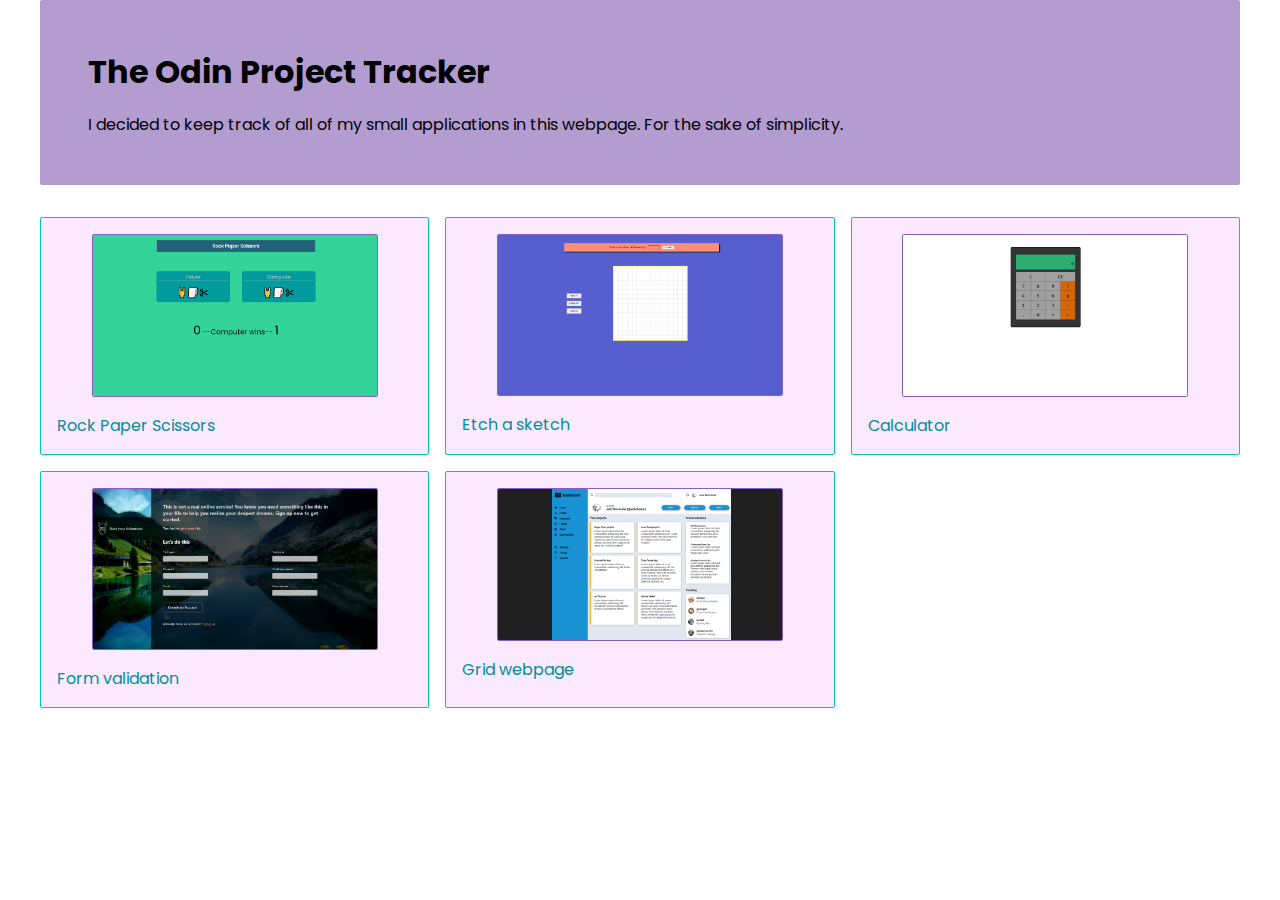
<file: index.html>
<!DOCTYPE html>
<html lang="en">
  <head>
    <meta charset="UTF-8" />
    <meta http-equiv="X-UA-Compatible" content="IE=edge" />
    <meta name="viewport" content="width=device-width, initial-scale=1.0" />
    <link rel="stylesheet" href="style.css" />
    <title>Document</title>
  </head>
  <body>
    <header class="navbar">
      <h1>The Odin Project Tracker</h1>
      <p>
        I decided to keep track of all of my small applications in this webpage.
        For the sake of simplicity.
      </p>
    </header>

    <div class="app-container">
      <div class="project-item">
        <img src="./images/Screenshot (184).png" alt="rock paper scissors" />
        <a target="_blank" href="./rock-paper-scissors/index.html"
          >Rock Paper Scissors</a
        >
      </div>
      <div class="project-item">
        <img src="./images/Screenshot (183).png" alt="etch a sketch pic" />
        <a target="_blank" href="./etch-a-sketch/index.html">Etch a sketch</a>
      </div>
      <div class="project-item">
        <img src="./images/Screenshot (185).png" alt="calculator pic" />
        <a target="_blank" href="./calculator/index.html">Calculator</a>
      </div>
      <div class="project-item">
        <img src="./images/Screenshot (186).png" alt="form validation pic" />
        <a target="_blank" href="./form-validation/index.html"
          >Form validation</a
        >
      </div>
      <div class="project-item">
        <img src="./images/Screenshot (187).png" alt="grid webpage pic" />
        <a target="_blank" href="./grid-webpage/index.html">Grid webpage</a>
      </div>
    </div>
  </body>
</html>
</file>
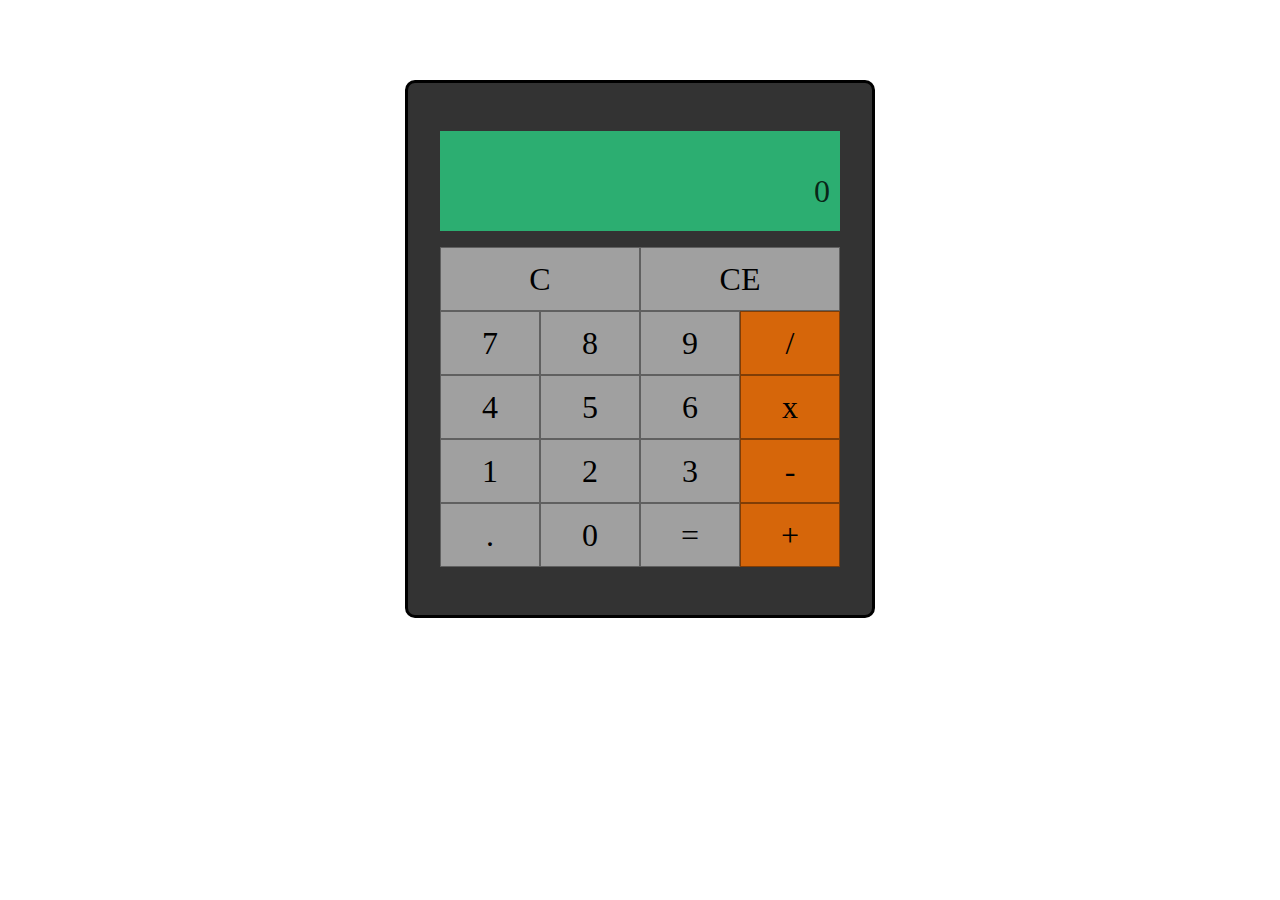
<file: calculator/index.html>
<!DOCTYPE html>
<html lang="en">
  <head>
    <meta charset="UTF-8" />
    <meta http-equiv="X-UA-Compatible" content="IE=edge" />
    <meta name="viewport" content="width=device-width, initial-scale=1.0" />

    <link rel="stylesheet" href="style.css" />
    <title>Document</title>
  </head>
  <body>
    <div class="container">
      <div class="display">
        <p class="display-top"></p>
        <p class="display-bottom"></p>
      </div>

      <div class="calculator">
        <button data-clear-all="C" class="btn">C</button>
        <button data-clear-last="CE" class="btn">CE</button>
        <button data-number="7" class="btn">7</button>
        <button data-number="8" class="btn">8</button>
        <button data-number="9" class="btn">9</button>
        <button data-operator="/" class="btn">/</button>
        <button data-number="4" class="btn">4</button>
        <button data-number="5" class="btn">5</button>
        <button data-number="6" class="btn">6</button>
        <button data-operator="x" class="btn">x</button>
        <button data-number="1" class="btn">1</button>
        <button data-number="2" class="btn">2</button>
        <button data-number="3" class="btn">3</button>
        <button data-operator="-" class="btn">-</button>
        <button data-dot="." class="btn">.</button>
        <button data-number="0" class="btn">0</button>
        <button data-equals="=" class="btn">=</button>
        <button data-operator="+" class="btn">+</button>
      </div>
    </div>

    <script src="app.js"></script>
  </body>
</html>
</file>
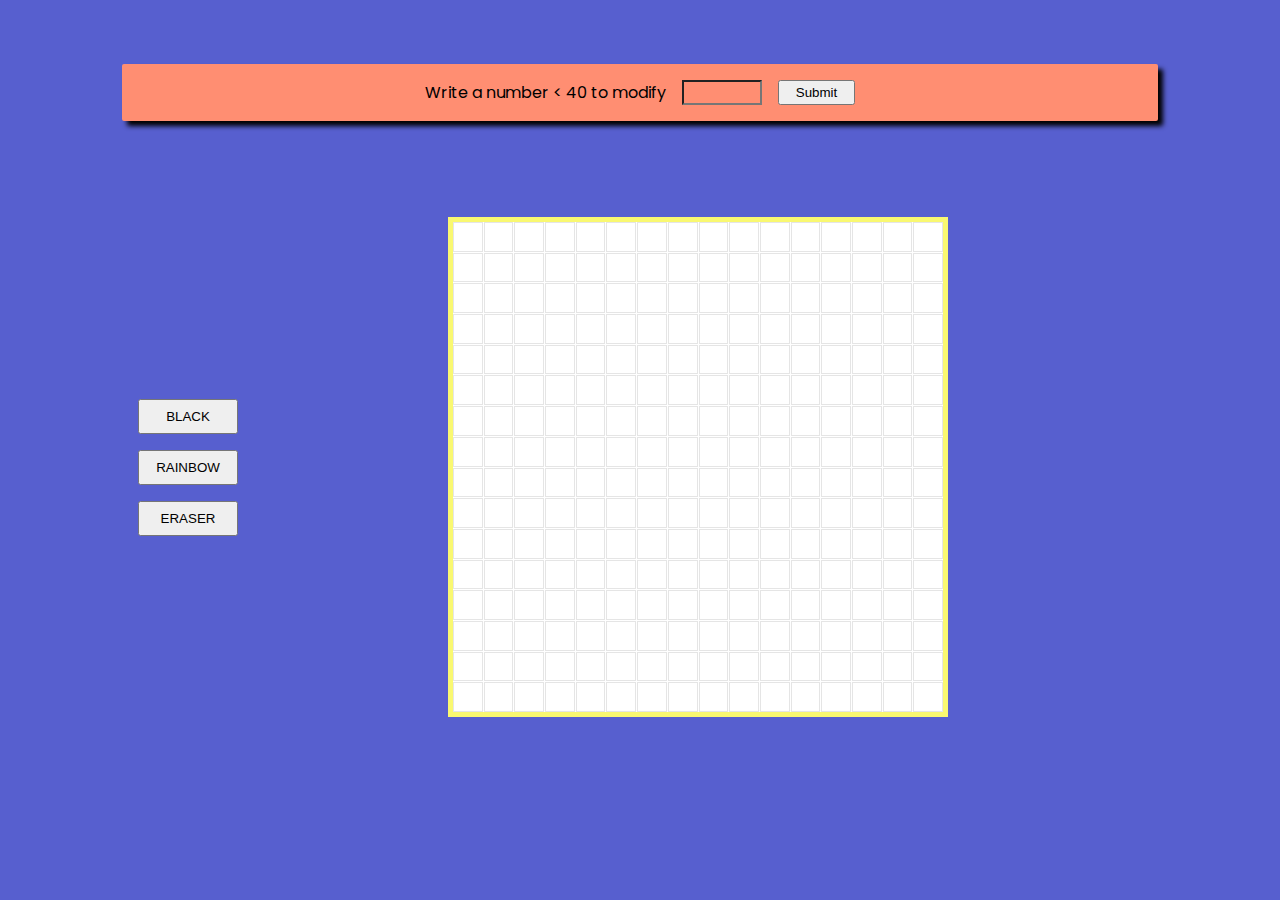
<file: etch-a-sketch/index.html>
<!DOCTYPE html>
<html lang="en">
  <head>
    <meta charset="UTF-8" />
    <meta http-equiv="X-UA-Compatible" content="IE=edge" />
    <meta name="viewport" content="width=device-width, initial-scale=1.0" />
    <link rel="stylesheet" href="style.css" />
    <title>Document</title>
  </head>
  <body>
    <!-- <button class="btn-reset">Reset</button> -->

    <form action="">
      <label for="input">Write a number < 40 to modify</label>
      <input type="text" />
      <button type="submit" class="btn-submit">Submit</button>
    </form>

    <div class="game">
      <div class="buttons">
        <button class="btn black">BLACK</button>
        <button class="btn rainbow">RAINBOW</button>
        <button class="btn eraser">ERASER</button>
        <!-- <button class="btn darken">DARKEN</button> -->
      </div>

      <div id="container"></div>
    </div>

    <script src="./app.js"></script>
  </body>
</html>
</file>
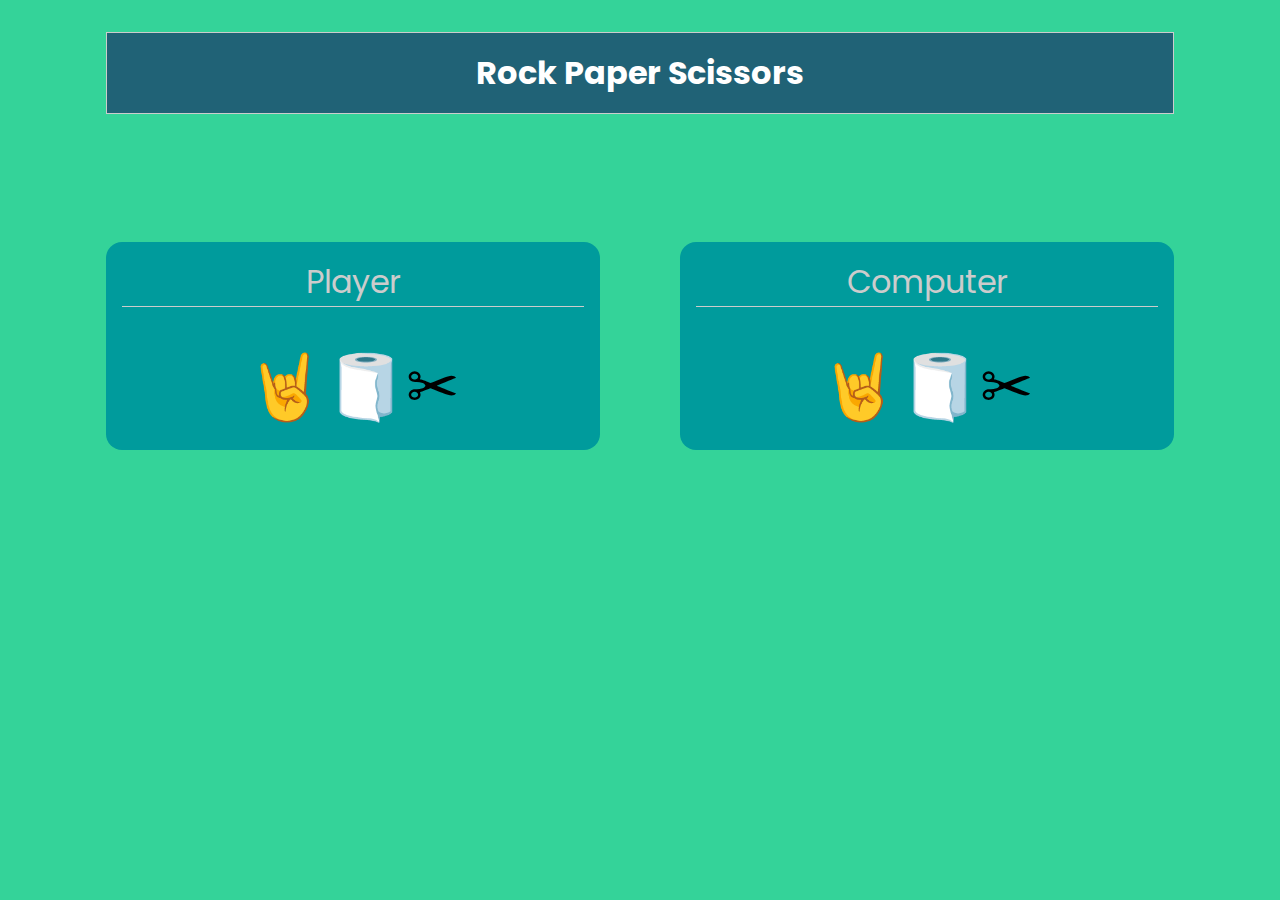
<file: rock-paper-scissors/index.html>
<!DOCTYPE html>
<html lang="en">
  <head>
    <meta charset="UTF-8" />
    <meta http-equiv="X-UA-Compatible" content="IE=edge" />
    <meta name="viewport" content="width=device-width, initial-scale=1.0" />
    <link rel="stylesheet" href="style.css" />
    <title>Rock Paper Scissors</title>
  </head>
  <body>
    <main class="app-wrapper">
      <header class="game-title">
        <h1>Rock Paper Scissors</h1>
      </header>
      <div class="game-container">
        <div class="opponent player">
          <p>Player</p>
          <div class="options">
            <p class="option-item">🤘</p>
            <p class="option-item">🧻</p>
            <p class="option-item">✂</p>
          </div>
          <div class="decision hidden">here is the decision</div>
        </div>
        <div class="opponent computer">
          <p>Computer</p>
          <div class="options">
            <p class="option-item">🤘</p>
            <p class="option-item">🧻</p>
            <p class="option-item">✂</p>
          </div>
          <div class="decision hidden">here is the decision</div>
        </div>
      </div>
      <footer class="game-result"></footer>
    </main>
    <script src="./app.js"></script>
  </body>
</html>
</file>
<file: style.css>
@import url("https://fonts.googleapis.com/css2?family=Pacifico&family=Poppins&family=Raleway&family=Secular+One&display=swap");

:root {
  --primary-color: #b39cd0;
  --secondary-color: #00c9a7;
  --tertiary-color: #845ec2;
  --quaternary-color: #fbeaff;
}

* {
  margin: 0;
  padding: 0;
}

body {
  font-family: "Poppins", "Trebuchet MS", "Lucida Sans Unicode", "Lucida Grande",
    "Lucida Sans", Arial, sans-serif;
  max-width: 1200px;
  margin: 0 auto;
}

.navbar {
  display: flex;
  flex-direction: column;
  gap: 1rem;
  background-color: var(--primary-color);
  padding: 3rem;
  border-radius: 2px;
  margin-bottom: 2rem;
}

.app-container {
  display: grid;
  gap: 1rem;

  grid-template-columns: repeat(auto-fit, minmax(300px, 1fr));
}

.project-item {
  background-color: var(--quaternary-color);
  border: 1px solid var(--secondary-color);
  border-radius: 2px;
  display: flex;
  flex-direction: column;
  gap: 1rem;
  padding: 1rem;
  transition: 500ms;
}

.project-item:hover {
  transform: translateY(-3px);
}

img {
  width: 80%;
  border-radius: 2px;
  border: 1px solid var(--tertiary-color);
  margin: 0 auto;
}

.project-item a {
  text-decoration: none;
  color: #008e9b;
  transition: 300ms;
  width: fit-content;
}

.project-item a:hover {
  transform: translateY(-5px);
}
</file>
<file: calculator/style.css>
* {
  margin: 0;
  padding: 0;
  font-family: consolas;
}

.container {
  max-width: 400px;
  margin: 5rem auto;
  display: flex;
  flex-direction: column;
  border: 3px solid black;
  background-color: rgba(0, 0, 0, 0.8);
  padding: 3rem 2rem;
  border-radius: 10px;
  gap: 1rem;
}

.display {
  height: 5rem;
  background-color: rgb(41, 226, 140, 0.7);
  color: rgba(0, 0, 0, 0.8);
  display: flex;
  align-items: flex-end;
  flex-direction: column;
  justify-content: space-around;
  padding: 10px;
  word-wrap: break-word;
  word-break: break-all;
}

.display-bottom {
  font-size: 2rem;
}

.calculator {
  display: grid;
  grid-template-columns: repeat(4, 1fr);
  grid-template-rows: repeat(5, 4rem);
  justify-content: center;
  text-align: center;
  border-radius: 5px;
}

.btn {
  cursor: pointer;
  font-size: 2rem;
  background-color: rgba(187, 187, 187, 0.8);
  border: 1px solid rgba(0, 0, 0, 0.4);
}

.btn:hover {
  background-color: rgba(255, 255, 255, 0.7);
  font-size: 2.5rem;
}

.btn:active {
  transform: scale(1.2);
}

.btn[data-operator] {
  background-color: rgba(255, 115, 0, 0.8);
}

.btn[data-operator]:hover {
  background-color: rgb(0, 201, 200);
}

.btn[data-clear-all] {
  grid-column: 1 / 3;
}

.btn[data-clear-all]:hover {
  background-color: rgb(255, 59, 59);
}

.btn[data-clear-last] {
  grid-column: 3 / 5;
}
</file>
<file: etch-a-sketch/style.css>
@import url('https://fonts.googleapis.com/css2?family=Poppins&display=swap');

* {
  box-sizing: border-box;
  margin: 0;
  padding: 0;
}

body {
  font-family: Poppins;
  background-color: #575fcf;
  max-width: 1100px;
  margin: 2rem auto;
  padding: 2rem;
  display: flex;
  flex-direction: column;
}

form {
  background-color: #ff8e72;
  padding: 1rem;
  border-radius: 2px;
  box-shadow: 5px 5px 5px;
  display: flex;
  justify-content: center;
  gap: 1rem;
}

input {
  text-decoration-style: none;
  background-color: transparent;
  font-family: inherit;
  width: 5rem;
  outline: none;
  text-align: center;
}

.btn-submit {
  padding: 0 1rem;
  cursor: pointer;
}

.game {
  display: flex;
  gap: 1rem;
  margin: 1rem;
}

.buttons {
  display: flex;
  flex-direction: column;
  justify-content: center;
  align-items: center;
  gap: 1rem;
}

.buttons > * {
  padding: 0.5rem;
  width: 100px;
}

#container {
  margin: 5rem auto;
  width: 500px;
  height: 500px;
  display: grid;
  background-color: rgb(255, 255, 255);
  gap: 1px;
  border: 5px solid #f9f871;
}

.grid-cell {
  border: 1px solid rgba(0, 0, 0, 0.103);
  cursor: crosshair;
  transition: background-color 300ms;
}
</file>
<file: rock-paper-scissors/style.css>
@import url('https://fonts.googleapis.com/css2?family=Poppins&display=swap');

:root {
  --primary-color: #34d399;
  --secondary-color: #206276;
  --tertiary-color: #009b9c;
}

* {
  margin: 0;
  padding: 0;
  font-family: 'Poppins', sans-serif;
  box-sizing: border-box;
  /* border: 1px solid black; */
}

body {
  background-color: var(--primary-color);
}

.app-wrapper {
  display: flex;
  flex-direction: column;
  gap: 8rem;
}

.app-wrapper {
  max-width: 1100px;
  margin: 1rem auto;
  text-align: center;
  padding: 1rem;
}

.game-title {
  background-color: var(--secondary-color);
  color: #fff;
  border: 1px solid #ccc;
  padding: 1rem;
}

.game-container {
  display: flex;
  justify-content: center;
  gap: 5rem;
  font-size: 2rem;
}

.opponent {
  /* min-height: 200px; */
  padding: 1rem;
  border-radius: 1rem;
  background-color: var(--tertiary-color);
  /* min-width: 15rem; */
  flex: 1 1 100px;
}

.active {
  font-size: 5rem;
}

.opponent > p {
  color: #ccc;
  border-bottom: 1px solid #ccc;
  margin-bottom: 2rem;
}

.options {
  font-size: 4rem;
  display: flex;
  justify-content: center;
}

.opponent.player .option-item {
  cursor: pointer;
  transition: 300ms;
}

.opponent.player .options .option-item:hover {
  transform: scale(1.2);
}

.decision {
  font-size: 4rem;
}

.game-result {
  font-size: 3rem;
}

span {
  font-size: 5rem;
}

.hidden {
  display: none;
}
</file>
